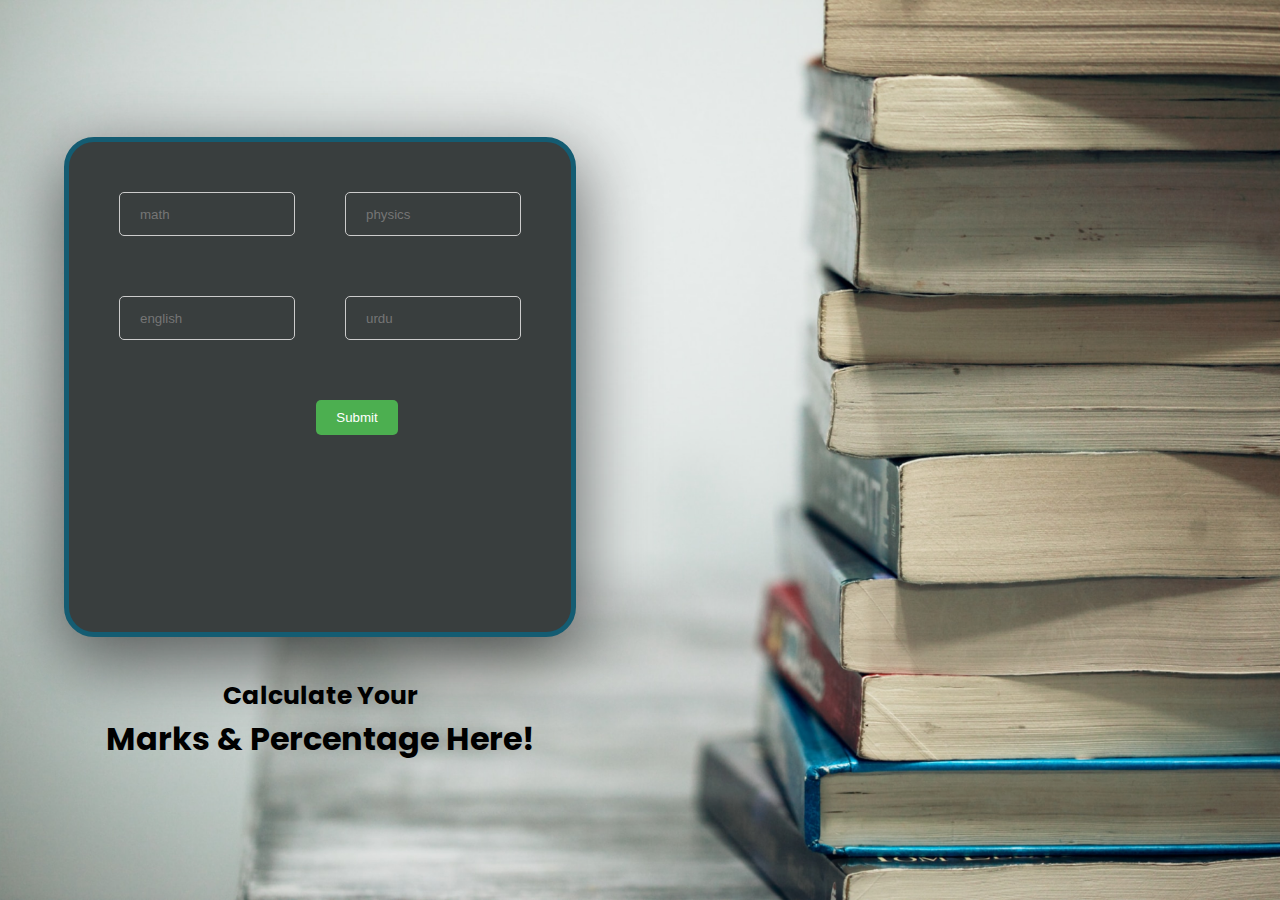
<file: projects/Calculate marks/index.html>
<!DOCTYPE html>
<html lang="en">

<head>
    <meta charset="UTF-8">
    <meta name="viewport" content="width=device-width, initial-scale=1.0">
    <title>Calculate Marks </title>
    <link rel="stylesheet" href="style.css">
</head>

<body>
    <div class="background">
        <div class="container">
            <div class="box">
                <form id="formSbmit" onsubmit="claculateMarks(event)">
                    <input type="number" id="number1" name="math" placeholder="math" required>

                    <input type="number" id="number2" name="physics" placeholder="physics"  required>

                    <input type="number" id="number3" name="english" placeholder="english"  required>

                    <input type="number" id="number4" name="urdu" placeholder="urdu" required>

                    <button type="submit" id="submitBtn">Submit</button>
                    </form>
            </div>
            <div class="content">
                <h2>
                    Calculate Your
                </h2>
                <h1>
                    Marks & Percentage Here!
                </h1>
            </div>
        </div>
    </div>

    <script src="index.js"></script>
</body>

</html>
</file>
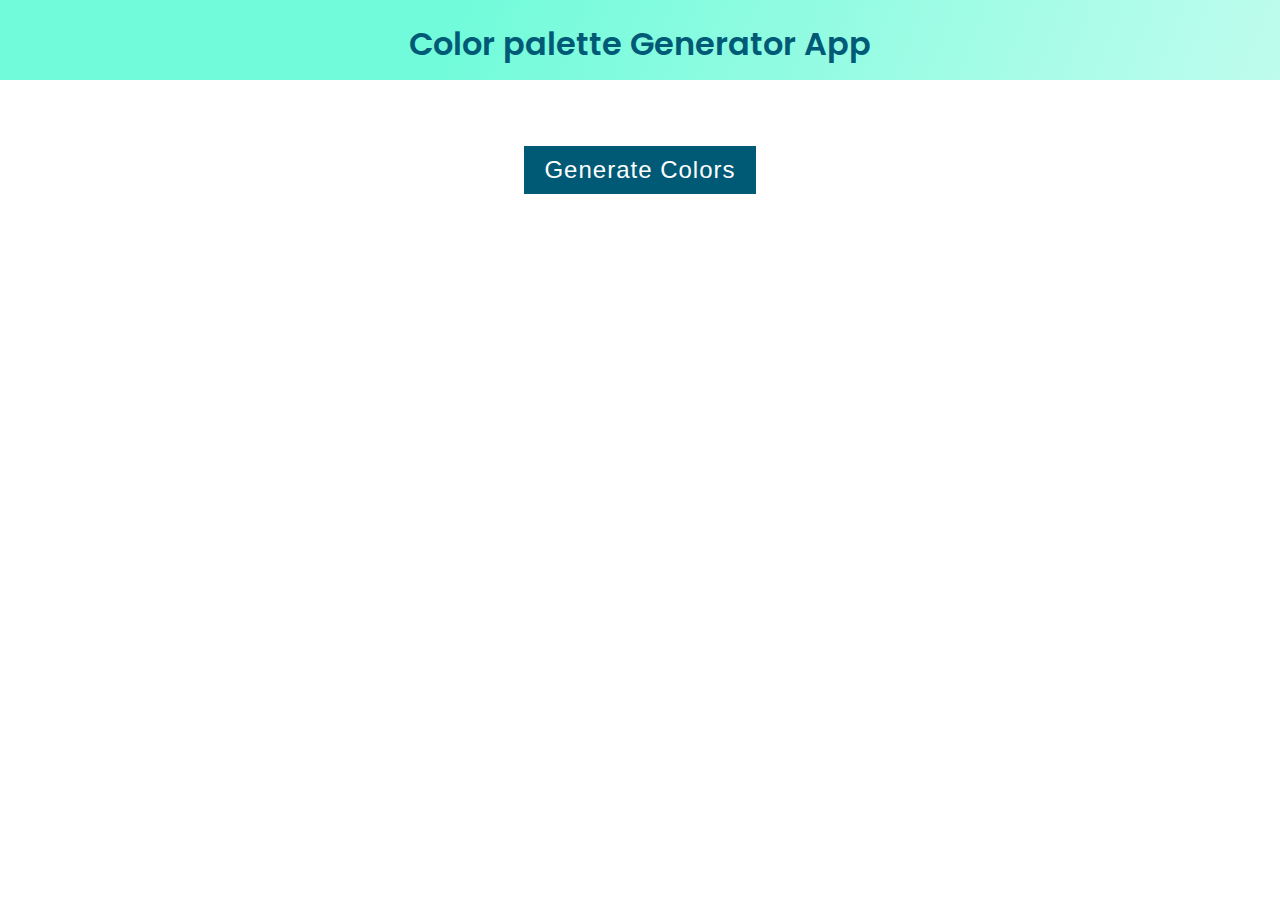
<file: projects/color generator/index.html>
<!DOCTYPE html>
<html lang="en">

<head>
    <meta charset="UTF-8" />
    <meta http-equiv="X-UA-Compatible" content="IE=edge" />
    <meta name="viewport" content="width=device-width, initial-scale=1.0" />
    <title>Color Palette Generator</title>
    <link rel="stylesheet" href="style.css" />
    <script src="index.js" defer></script>
</head>

<body>
    <div class="title_container">
        <h1>Color palette Generator App</h1>
    </div>
    <section class="button_container">
        <button id="generateBtn">Generate Colors</button>
    </section>

    <div class="colors_container"></div>
</body>

</html>
</file>
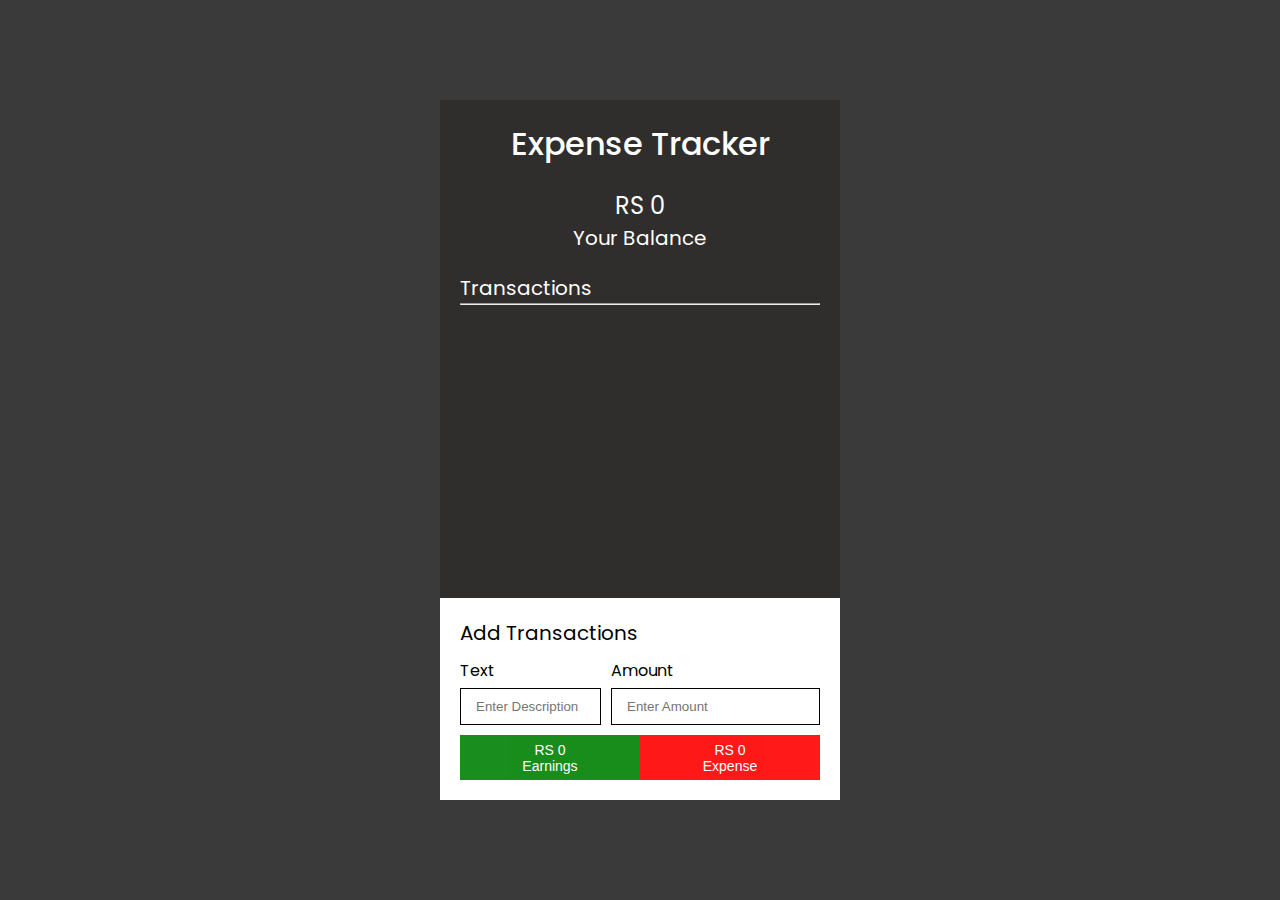
<file: projects/Expense Tracker/index.html>
<!DOCTYPE html>
<html lang="en">

<head>
    <meta charset="UTF-8" />
    <meta http-equiv="X-UA-Compatible" content="IE=edge" />
    <meta name="viewport" content="width=device-width, initial-scale=1.0" />
    <title>Expense Tracker</title>
    <link rel="stylesheet" href="style.css" />
    <script src="./index.js" defer></script>
</head>

<body>
    <div class="container">
        <div class="box">
            <section class="box_upper">
                <h1>Expense Tracker</h1>

                <div class="balance">
                    <h2 id="netAmount">RS. 0</h2>
                    <h3>Your Balance</h3>
                </div>
            </section>

            <div class="transaction_container">
                <h3>Transactions</h3>
                <hr />

                <div class="transactions">

                </div>
            </div>
            <section class="transaction_form">
                <h3>Add Transactions</h3>
                <form id="transactionForm">
                    <div class="inputs">
                        <div class="form_control">
                            <label for="text">Text</label>
                            <input placeholder="Enter Description" type="text" name="text" id="text" />
                        </div>
                        <div class="form_control">
                            <label for="amount">Amount</label>
                            <input placeholder="Enter Amount" type="number" name="amount" id="amount" />
                        </div>
                    </div>

                    <div class="buttons_container">
                        <button type="submit" id="earnBtn">
                            <p id="earning">RS. 0</p>
                            <p>Earnings</p>
                        </button>
                        <button type="submit" id="expBtn">
                            <p id="expense">RS. 0</p>
                            <p>Expense</p>
                        </button>
                    </div>
                </form>
            </section>
        </div>
    </div>
</body>

</html>
</file>
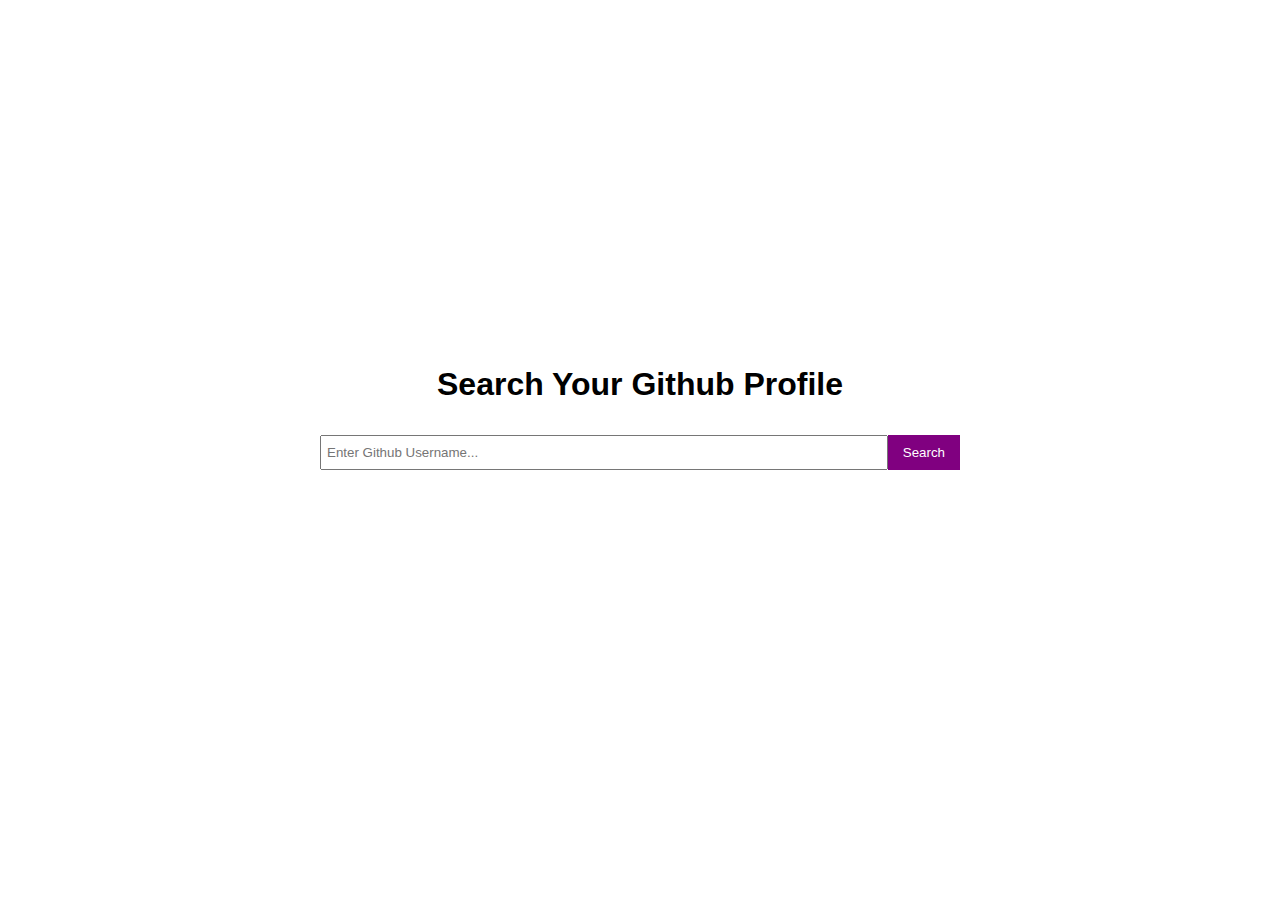
<file: projects/github profile/index.html>
<!DOCTYPE html>
<html lang="en">

<head>
    <meta charset="UTF-8">
    <meta name="viewport" content="width=device-width, initial-scale=1.0">
    <title>Github Profile</title>
    <link rel="stylesheet" href="style.css">
</head>

<body>

    <div class="container">
        <h1>Search Your Github Profile</h1>
        <div class="search">
            <input type="text"  id="reposit" name="reposit" placeholder="Enter Github Username...">
            <button class="SerachBtn" id="grab">Search</button>
        </div>
        <div id="profileContainer"></div>
        <div id="loading"></div>
    </div>


    <script src="index.js"></script>
</body>

</html>
</file>
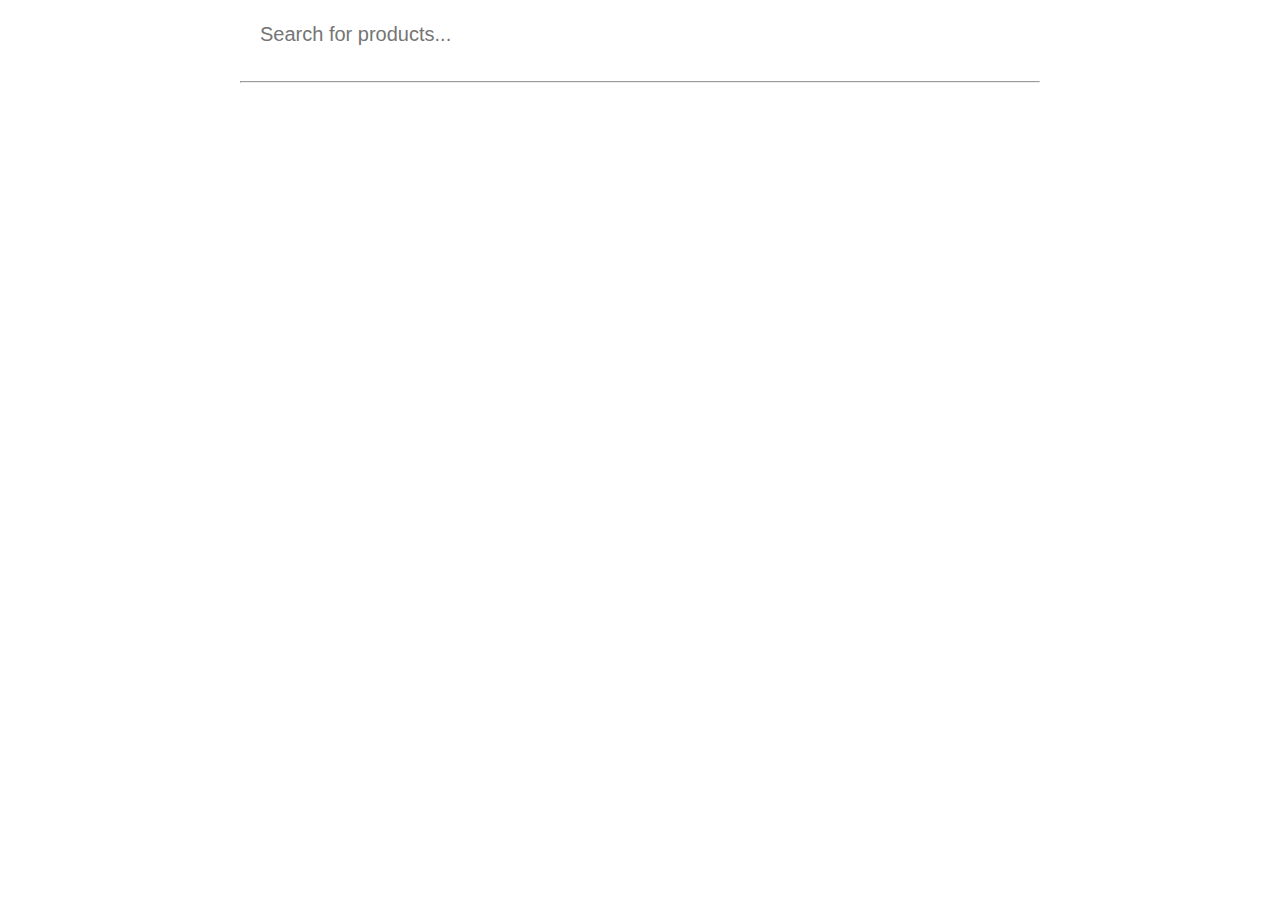
<file: projects/product fetch/index.html>
<!DOCTYPE html>
<html lang="en">

<head>
    <meta charset="UTF-8">
    <meta name="viewport" content="width=device-width, initial-scale=1.0">
    <title>Product fetch</title>
    <link rel="stylesheet" href="style.css">
</head>

<body>
    <div class="search_container">
        <input type="text" id="searchBtn" placeholder="Search for products..."/>
        <br> <br>
        <hr>
    </div>
    <div class="product_container" id="productcontainer">
        <div class="product_card">
            <div class="image_container">
                <img src="https://fakestoreapi.com/img/81fPKd-2AYL._AC_SL1500_.jpg" alt="">
            </div>
            <div class="product_content">
                <h1>
                    Fjallraven - Foldsack No. 1 Backpack, Fits 15 Laptops
                </h1>
                <p>
                    Your perfect pack for everyday use and walks in the forest. Stash your laptop (up to 15 inches) in
                    the padded sleeve, your everyday
                </p>
                <button>15.99 $</button>
            </div>

        </div>
    </div>


    <script src="index.js"></script>
</body>

</html>
</file>
<file: projects/Calculate marks/style.css>
@import url("https://fonts.googleapis.com/css2?family=Poppins:wght@100;200;300;400;500;600;700&display=swap");

:root {
    --primary: #393e3e;
    --secondary: #145c72;
    --secondary-light: #00a0d1;
}

* {
    margin: 0;
    padding: 0;
    box-sizing: border-box;
}

html {
    font-size: 62.5%;
    font-family: "Poppins", sans-serif;
}

body {
    font-size: 1.6rem;
}

.background {
    background-image: url(background.png);
    height: 100vh;
    background-position: center;
    background-repeat: no-repeat;
    background-size: cover;
}

.container {
    width: 50%;
    height: 100vh;
    display: flex;
    flex-direction: column;
    justify-content: center;
    align-items: center;
    gap: 4rem;
}

.box {
    width: 80%;
    height: 500px;
    background: var(--primary);
    border: 5px solid var(--secondary);
    border-radius: 30px;
    box-shadow: rgba(0, 0, 0, 0.56) 0px 22px 70px 4px;
}

.content {
    text-align: center;
}

.content h2 {
    font-size: 2.5rem;
}
#formSbmit{
    display: grid;
    grid-template-columns: repeat(2, 1fr);
    gap: 5rem;
    padding: 5rem;
    place-content: center;
    place-items: center;
}

.result{
    text-align: center;
    color: white;
    font-size: 2rem;
}

input[type="number"] {
    height: 4.4rem;
    padding:0 2rem;
    border: 1px solid #ccc;
    border-radius: 5px;
    margin-bottom: 10px;
    background: transparent;
    color: white;
    width: 100%;
    max-width: 40rem;
}

button[type="submit"] {
    background-color: #4CAF50;
    color: white;
    padding: 10px 20px;
    border: none;
    border-radius: 5px;
    cursor: pointer;
    position: relative;
    left: 15rem;
}

@media (max-width : 970px) {
    #formSbmit{
        display: block;
        align-items: center;
        margin-top: 30px;
        gap: 5rem;
        padding: 5rem;
        place-content: center;
        place-items: center;
    }
    button[type="submit"] {
        background-color: #4CAF50;
        color: white;
        padding: 10px 20px;
        border: none;
        border-radius: 5px;
        cursor: pointer;
        position: relative        ;
        left: 0;
    }
  
    
}

@media (max-width: 752px) {
    .container {
        width: 100%;
        height: 100vh;
        display: flex;
        flex-direction: column;
        justify-content: center;
        align-items: center;
        gap: 4rem;
    }
    #formSbmit{
        display: block;
        grid-template-columns: repeat(2, 1fr);
        gap: 5rem;
        padding: 5rem;
        place-content: center;
        place-items: center;
    }
    
}
</file>
<file: projects/color generator/style.css>
@import url("https://fonts.googleapis.com/css2?family=Poppins:wght@100;200;300;400;500;600;700&display=swap");

:root {
    --primary: #005a76;
}

* {
    margin: 0;
    padding: 0;
    box-sizing: border-box;
}

html {
    font-family: "Poppins", sans-serif;
}

.title_container {
    background: linear-gradient(111.38deg,
            #72fbda 35.93%,
            rgba(251, 251, 251, 0.416667) 152.79%,
            rgba(237, 237, 237, 0) 236.26%);
    padding: 20px 0;
    height: 80px;
}

.title_container h1 {
    font-weight: 600;
    font-size: 32px;
    color: var(--primary);
    text-align: center;
}

.button_container {
    height: 20vh;
    display: grid;
    place-items: center;
}

.button_container button {
    background-color: var(--primary);
    border: none;
    font-size: 24px;
    padding: 10px 20px;
    color: white;
    letter-spacing: 1px;
    cursor: pointer;
}

.colors_container {
    height: calc(80vh - 80px);
    display: grid;
    grid-template-rows: 5fr 4fr 3fr 2fr;
}

#color1 {
    background-color: red;
}

#color2 {
    background-color: green;
}

#color3 {
    background-color: yellow;
}

#color4 {
    background-color: blue;
}

.colorBox:hover p {
    display: inline-block;
}

.colorBox p {
    background-color: rgb(223, 223, 223);
    width: 150px;
    padding: 10px;
    text-align: end;
    margin-top: 10px;
    font-size: 24px;
    display: none;
}

/* Responsive */

@media (max-width: 768px) {
    .title_container h1 {
        font-size: 24px;
    }
}

@media (max-width: 350px) {
    .title_container h1 {
        font-size: 16px;
    }
}
</file>
<file: projects/Expense Tracker/style.css>
@import url("https://fonts.googleapis.com/css2?family=Poppins:wght@100;200;300;400;500;600;700&display=swap");

:root {
    --primary: #3a3a3a;
    --primary-dark: #302d2d;
    --green: #008104;
    --red: #ff0000;
}

* {
    margin: 0;
    padding: 0;
    box-sizing: border-box;
}

html {
    font-family: "Poppins", sans-serif;
}

body {
    background-color: var(--primary);
}

.container {
    display: grid;
    place-items: center;
    height: 100vh;
}

.box {
    background-color: white;
    width: 400px;
    height: 700px;
    padding: 20px;
    background-color: var(--primary-dark);
    color: white;
    position: absolute;
}

p {
    font-size: 14px;
}

h1 {
    font-weight: 500;
    font-size: 32px;
}

h2 {
    font-weight: 400;
    font-size: 24px;
}

h3 {
    font-weight: 400;
    font-size: 20px;
}

.box_upper,
.balance {
    display: flex;
    flex-direction: column;
    align-items: center;
}

.balance {
    margin-top: 20px;
}

.transaction_container {
    margin-top: 20px;
}

.transactions {
    margin-top: 10px;
    display: flex;
    flex-direction: column;
    gap: 10px;
}

.transaction {
    background-color: white;
    color: black;
    display: flex;
    flex-direction: column;
}

.transaction .left {
    padding: 7px;
    flex-grow: 1;
    display: flex;
    justify-content: space-between;
    align-items: center;
}

.content {
    display: flex;
}

.lower {
    padding: 10px;
    gap: 10px;
    display: none;
    cursor: pointer;
}

.lower img {
    height: 20px;
}

.showTransaction {
    display: flex;
}

.status {
    display: grid;
    place-items: center;
    color: white;
    min-height: 40px;
    min-width: 40px;
}

.credit {
    background-color: var(--green);
}

.debit {
    background-color: var(--red);
}

.transaction_form {
    background-color: white;
    position: absolute;
    bottom: 0;
    left: 0;
    width: 100%;
    color: black;
    padding: 20px;
}

.transaction_form h3 {
    margin-bottom: 10px;
}

.form_control {
    display: flex;
    flex-direction: column;
    gap: 5px;
}

.form_control:first-child {
    flex: 2;
}

.inputs {
    display: flex;
    gap: 10px;
}

form input {
    padding: 10px 15px;
    outline: 1px solid transparent;
    border: 1px solid black;
    width: 100%;
}

form input:focus-visible {
    outline: 1px solid var(--primary-dark);
    border: 1px solid var(--primary-dark);
}

.buttons_container {
    display: flex;
    margin-top: 10px;
}

.buttons_container button {
    width: 100%;
    height: 45px;
    color: white;
    border: none;
    opacity: 0.9;
    transition: 0.3s ease-in-out;
    cursor: pointer;
}

.buttons_container button:hover {
    opacity: 1;
    transition: 0.3s ease-in-out;
}

#earnBtn {
    background-color: var(--green);
}

#expBtn {
    background-color: var(--red);
}

@media (max-width: 500px) {
    .box {
        width: 95%;
    }
}
</file>
<file: projects/github profile/style.css>
*{
    padding: 0; 
    margin: 0 ;
    box-sizing: border-box;
}
html, body{
    font-family: sans-serif;
}
.container{
    display: flex;
    flex-direction: column;
    height: 100vh;
    align-items: center;
    justify-content: center;
    gap: 2rem;
}
.search{
    display: flex;
    width: 50%;
}
.search input{
    padding: 8px 5px;
    width: 100%;
}
.search input:focus-visible{
    outline: 1px solid rgb(151, 85, 151);
}
.SerachBtn{
    background-color: purple;
    padding: 10px 15px;
    border: none ;
    color:white;
}
.SerachBtn:hover{
    background-color: rgb(219, 52, 219);
    
}

.profile_box{
    width: 800px;
    height: 300px;
    padding:  40px 20px;
    box-shadow: rgba(60, 64, 67, 0.3) 0px 1px 2px 0px, rgba(60, 64, 67, 0.15) 0px 2px 6px 2px;
}
.top_section{
    display: flex;
    justify-content: space-between;
    margin-bottom: 20px;
}
.top_section button{
    align-self: center;
    margin-right: 30px;
}
.left{
    display: flex;
    align-items: center;
    gap: 10px;
}
.left h1{
    font-size: 18px;
}

.avatar{
    height: 80px;
    width: 80px;
    border-radius: 50%;
    margin-left: 30px;
}
.avatar img{
    width: 100%;
    height: 100%;
    border-radius: 50%;
}
.about_section{
    margin-left: 30px;
}
.about_section h2{
    font-size: 25px;
    font-weight: 700;
}
.status{
    display: grid;
    margin: 20px;
    grid-template-columns: repeat(auto-fit, minmax(100px, 1fr));
}
.status_items {
    text-align: center;
    
}
</file>
<file: projects/product fetch/style.css>
@import url("https://fonts.googleapis.com/css2?family=Poppins:wght@100;200;300;400;500;600;700&display=swap");

:root {
    --primary: #393e3e;
    --secondary: #145c72;
    --secondary-light: #00a0d1;
}

* {
    margin: 0;
    padding: 0;
    box-sizing: border-box;
}

html {
    font-size: 62.5%;
    font-family: "Poppins", sans-serif;
}

body {
    font-size: 1.6rem;
}

.product_container {
    display: flex;
    flex-direction: column;
    gap: 20px;
    align-items: center;
}

.product_card {
    box-shadow: rgba(50, 50, 93, 0.25) 0px 2px 5px -1px, rgba(0, 0, 0, 0.3) 0px 1px 3px -1px;
    min-height: 150px;
    width: 800px;
    border-radius: 5px;
    display: flex;
}

.image_container {
    flex: 1;
    border-right: 1px solid var(--primary);
}

.image_container img {
    width: 100%;
    height: 100%;
    object-fit: contain;
    padding: 10px;
}

.image_container img:hover {
    transform: scale(1.5);
    overflow: hidden;
    z-index: 1000;
}

.product_content {
    flex: 5;
    padding: 10px 20px;
    display: flex;
    flex-direction: column;
}

.product_content h1 {
    font-size: 16px;
    font-weight: 500;
}

.product_content p {
    font-size: 12px;
    font-weight: 400;
    opacity: .8;
}

.product_content button {
    font-size: 20px;
    background-color: var(--secondary);
    border: none;
    color: white;
    padding: 5px 20px;
    margin-top: 20px;
    align-self: end;
}

.search_container {
    width: 800px;
    margin: 0 auto;
    margin-bottom: 30px;
}

#searchBtn {
    width: 100%;
    padding: 10px 20px;
    margin-top: 13px;
    font-size: 20px;
    border-radius: 20px;
    border: none;

}

@media screen and (max-width: 630px) {
    .product_card {
        width: 90%;
    }

    .search_container {
        width: 90%;
    }
}

@media screen and (max-width: 425px) {
    .product_card {
        flex-direction: column;
    }

    .product_content button {
        align-self: stretch;
    }

}
</file>
